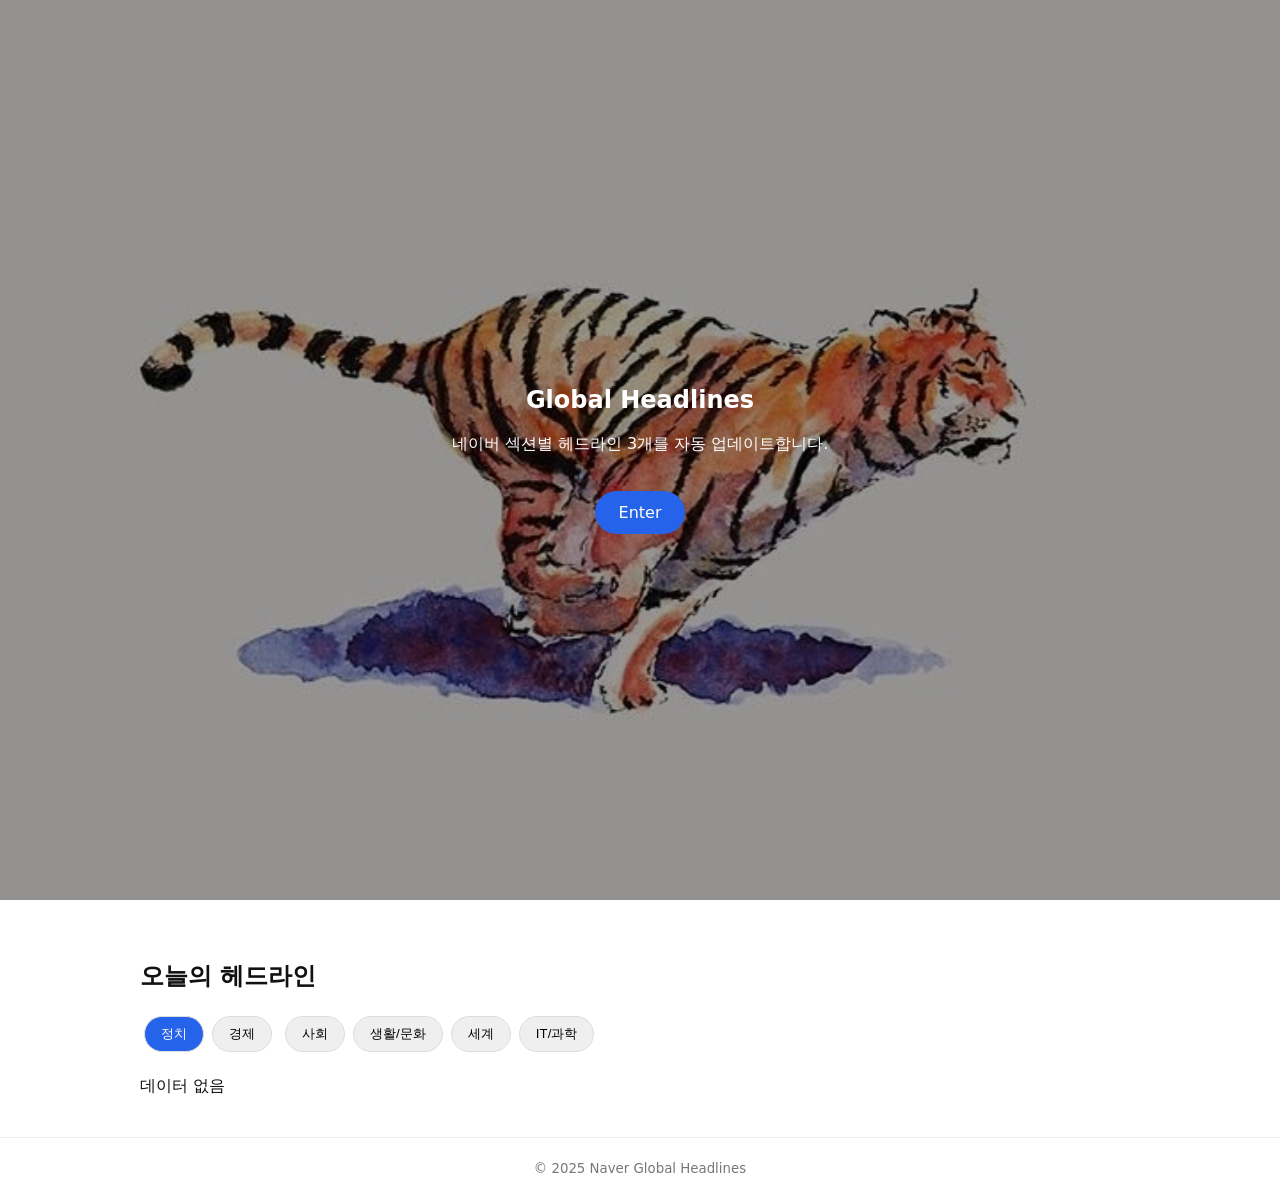
<file: index.html>
<!doctype html><html lang='ko'><head>
<meta charset='utf-8'><meta name='viewport' content='width=device-width,initial-scale=1'>
<title>세계 인기 뉴스</title><link rel='stylesheet' href='styles.css'></head><body>
<main class='hero'><div class='overlay'></div><section class='content'><h1>Global Headlines</h1>
<p>네이버 섹션별 헤드라인 3개를 자동 업데이트합니다.</p><a class='cta' href='#app'>Enter</a></section></main>
<section id='app' class='section'><h2>오늘의 헤드라인</h2>
<div class='controls'><button data-cat='politics'>정치</button><button data-cat='economy'>경제</button>
<button data-cat='society'>사회</button><button data-cat='culture'>생활/문화</button><button data-cat='world'>세계</button><button data-cat='it_science'>IT/과학</button></div>
<div id='articles' class='grid'></div><div id='status' class='status'></div></section>
<footer class='footer'><small>© 2025 Naver Global Headlines</small></footer>
<script src='app.js'></script></body></html>
</file>
<file: styles.css>
body{font-family:system-ui;margin:0;background:#fff;color:#111}
.hero{position:relative;height:100vh;background:url('assets/tiger.jpg') center/cover no-repeat;display:grid;place-items:center}
.hero .overlay{position:absolute;inset:0;background:rgba(0,0,0,.4)}
.hero .content{position:relative;color:#fff;text-align:center}
.cta{display:inline-block;margin-top:20px;padding:12px 24px;background:#2563eb;color:#fff;text-decoration:none;border-radius:999px}
.section{max-width:1000px;margin:auto;padding:40px}
.controls button{margin:4px;padding:8px 16px;border:1px solid #ddd;border-radius:20px;cursor:pointer}
.controls button.active{background:#2563eb;color:#fff}
.grid{display:grid;grid-template-columns:repeat(auto-fit,minmax(260px,1fr));gap:14px;margin-top:20px}
.card{border:1px solid #eee;border-radius:10px;padding:16px;background:#fafafa}
.card h3{margin:0 0 8px;font-size:18px}
.card p{white-space:pre-line;color:#333}
.card a{color:#2563eb;text-decoration:none}
.card a:hover{text-decoration:underline}
.footer{text-align:center;padding:20px;border-top:1px solid #eee;color:#777}
</file>
